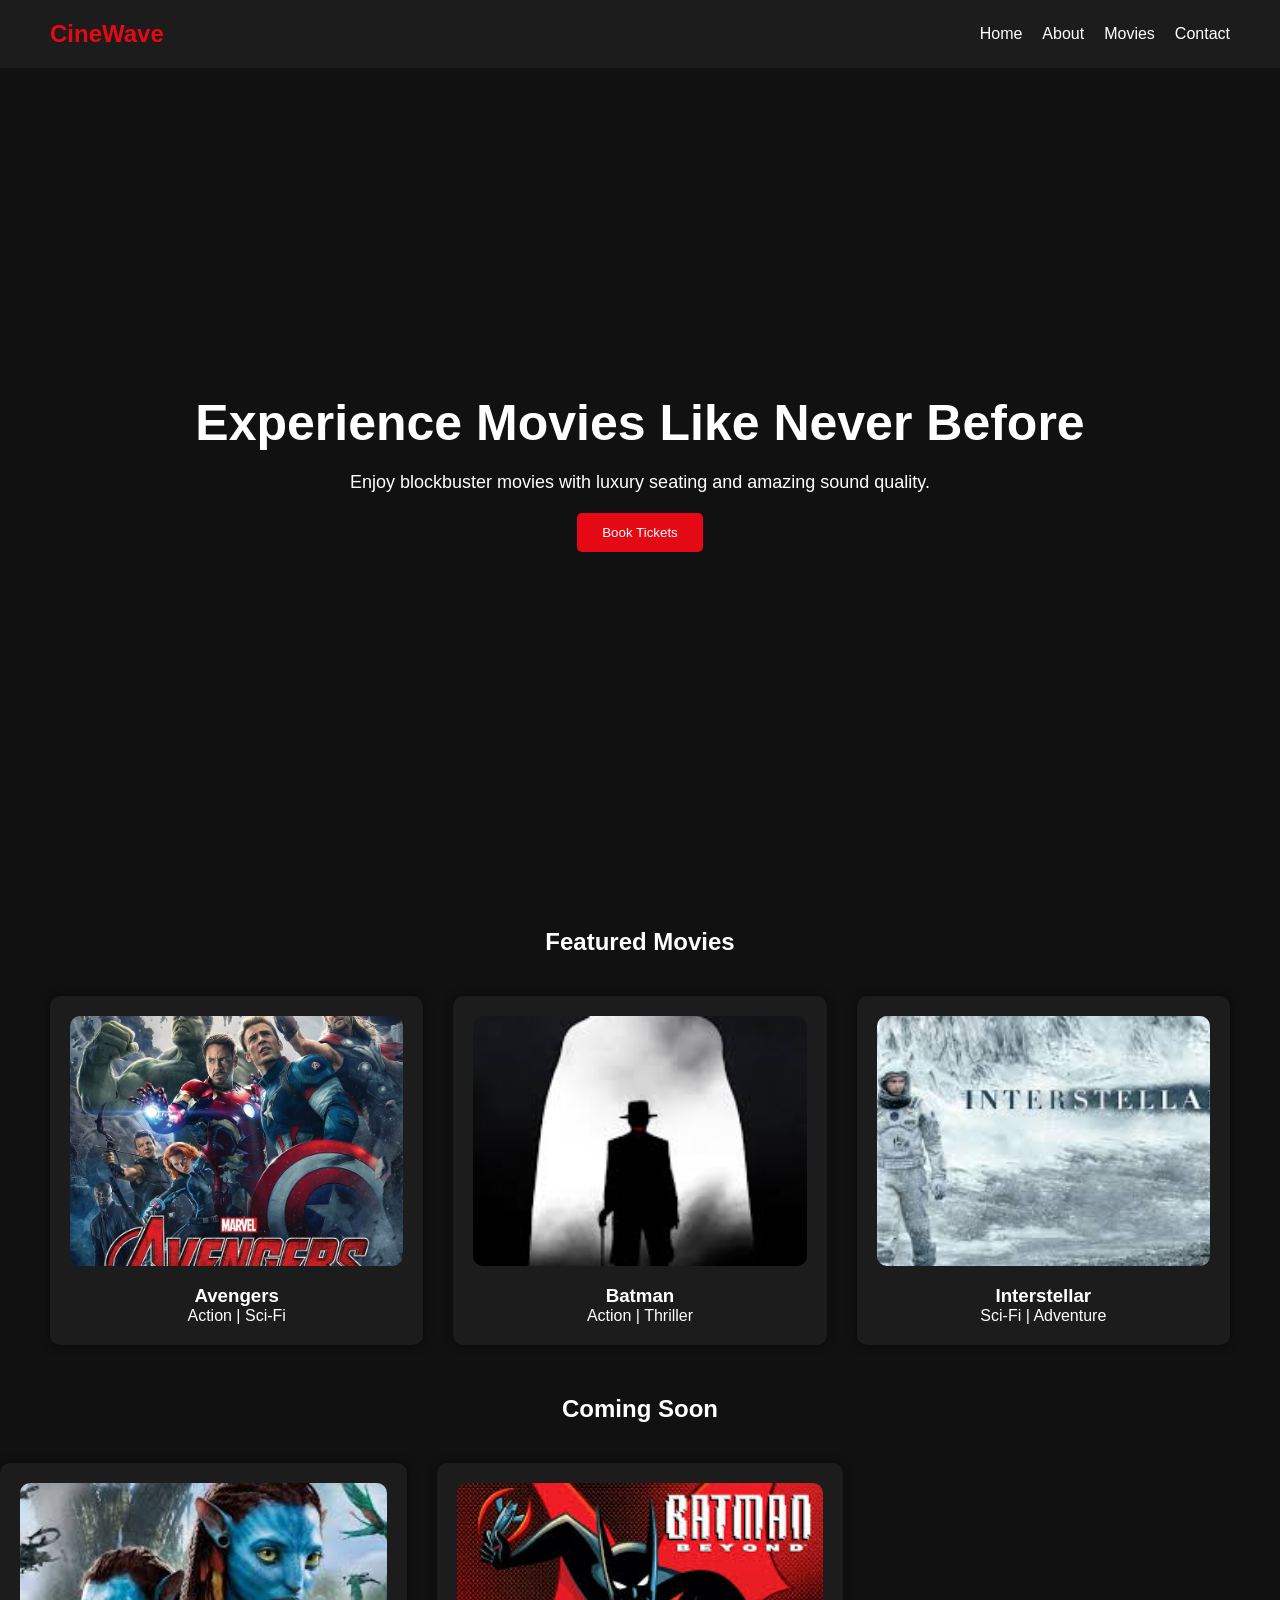
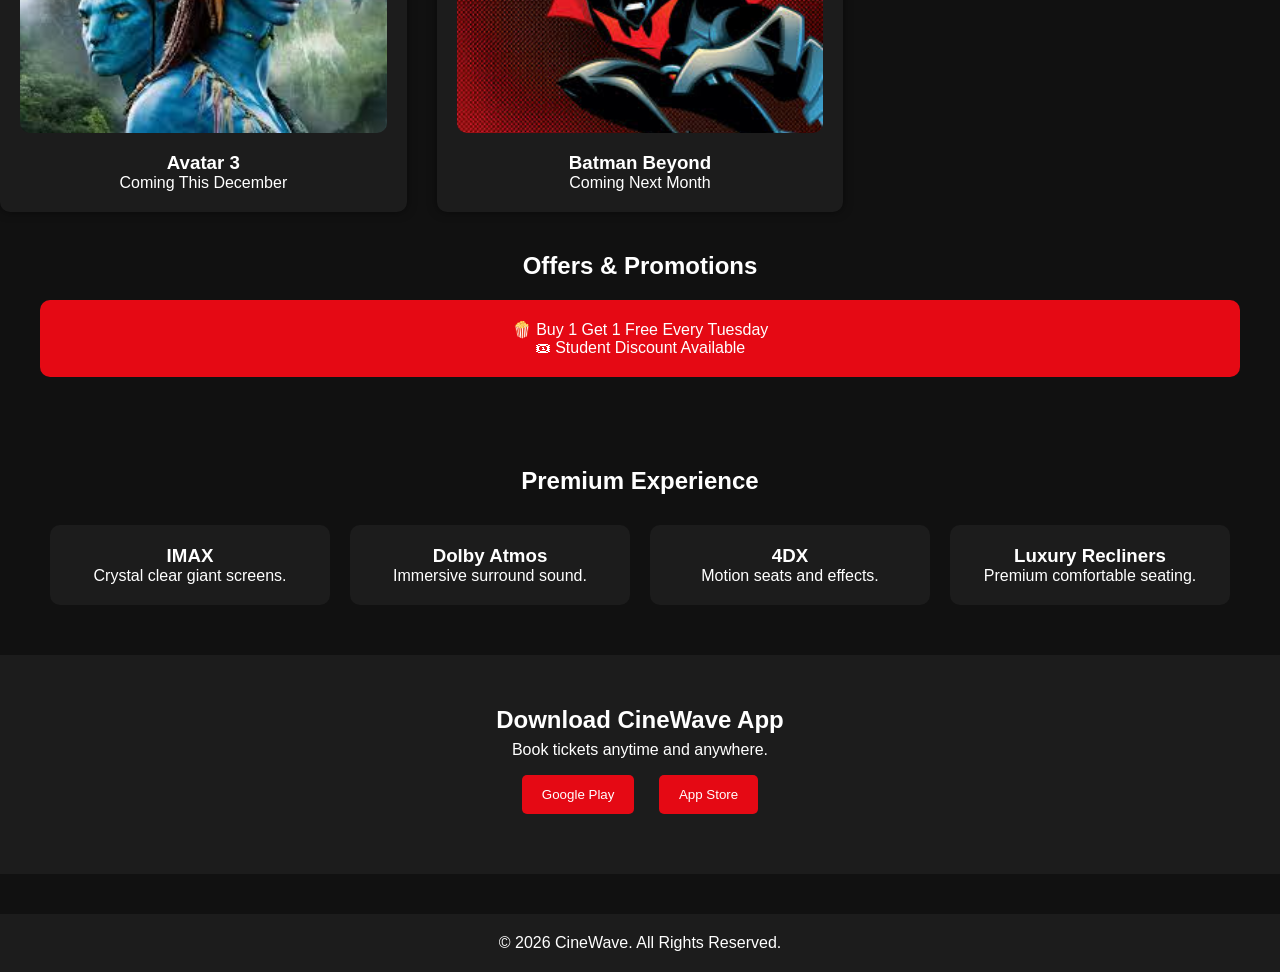
<file: index.html>
<!DOCTYPE html>
<html lang="en">

<head>
    <meta charset="UTF-8">
    <meta name="viewport" content="width=device-width, initial-scale=1.0">
    <title>CineWave</title>
    <link rel="stylesheet" href="style.css">
</head>

<body>

    <header>
        <nav class="navbar">
            <h1 class="logo">CineWave</h1>

            <ul class="nav-links">
                <li><a href="index.html">Home</a></li>
                <li><a href="about.html">About</a></li>
                <li><a href="movies.html">Movies</a></li>
                <li><a href="contact.html">Contact</a></li>
            </ul>
        </nav>
    </header>



    <section class="hero">
        <div class="hero-text">
            <h2>Experience Movies Like Never Before</h2>
            <p>Enjoy blockbuster movies with luxury seating and amazing sound quality.</p>

            <button onclick="showMessage()">Book Tickets</button>
        </div>
    </section>



    <section class="movies-section">
        <h2>Featured Movies</h2>

        <div class="movie-container">

            <div class="movie-card">
                <img src="images/avengers1.jpg" alt="Movie">
                <h3>Avengers</h3>
                <p>Action | Sci-Fi</p>
            </div>

            <div class="movie-card">
                <img src="images/batman.jpg" alt="Movie">
                <h3>Batman</h3>
                <p>Action | Thriller</p>
            </div>

            <div class="movie-card">
                <img src="images/inyersteller.jpg" alt="Movie">
                <h3>Interstellar</h3>
                <p>Sci-Fi | Adventure</p>
            </div>

        </div>
    </section>

    <section class="upcoming-section">
        <h2>Coming Soon</h2>

        <div class="movie-container">

            <div class="movie-card">
                <img src="images/avtar.jpg" alt="Movie">
                <h3>Avatar 3</h3>
                <p>Coming This December</p>
            </div>

            <div class="movie-card">
                <img src="images/Batman Beyond.jpg" alt="Movie">
                <h3>Batman Beyond</h3>
                <p>Coming Next Month</p>
            </div>

        </div>
    </section>

    <section class="offers">
        <h2>Offers & Promotions</h2>

        <div class="offer-box">
            <p>🍿 Buy 1 Get 1 Free Every Tuesday</p>
            <p>🎟 Student Discount Available</p>
        </div>
    </section>

    <section class="experience-section">
        <h2>Premium Experience</h2>

        <div class="experience-container">

            <div class="experience-card">
                <h3>IMAX</h3>
                <p>Crystal clear giant screens.</p>
            </div>

            <div class="experience-card">
                <h3>Dolby Atmos</h3>
                <p>Immersive surround sound.</p>
            </div>

            <div class="experience-card">
                <h3>4DX</h3>
                <p>Motion seats and effects.</p>
            </div>

            <div class="experience-card">
                <h3>Luxury Recliners</h3>
                <p>Premium comfortable seating.</p>
            </div>

        </div>
    </section>

    <section class="app-banner">
        <h2>Download CineWave App</h2>
        <p>Book tickets anytime and anywhere.</p>

        <button onclick="openPlayStore()">Google Play</button>
        <button onclick="openAppStore()">App Store</button>
    </section>


    <!-- Footer -->
    <footer>
        <p>© 2026 CineWave. All Rights Reserved.</p>
    </footer>


    <script src="script.js"></script>
</body>

</html>
</file>
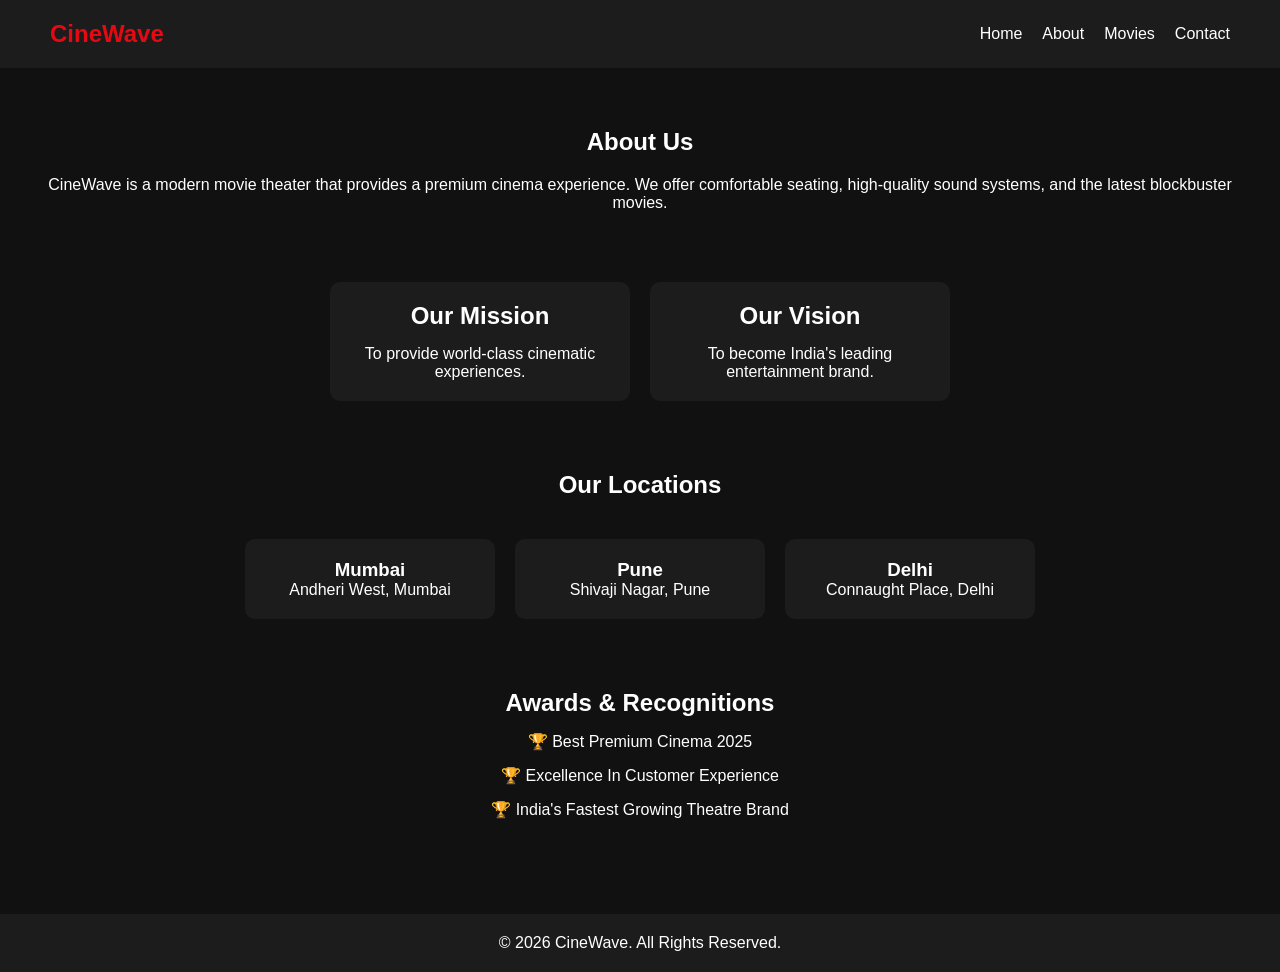
<file: about.html>
<title>About - CineWave</title>
<link rel="stylesheet" href="style.css">
</head>

<body>

    <header>
        <nav class="navbar">
            <h1 class="logo">CineWave</h1>

            <ul class="nav-links">
                <li><a href="index.html">Home</a></li>
                <li><a href="about.html">About</a></li>
                <li><a href="movies.html">Movies</a></li>
                <li><a href="contact.html">Contact</a></li>
            </ul>
        </nav>
    </header>


    <section class="page-section">
        <h2>About Us</h2>

        <p>
            CineWave is a modern movie theater that provides a premium cinema experience.
            We offer comfortable seating, high-quality sound systems, and the latest blockbuster movies.
        </p>
    </section>

    <section class="mission-section">

        <div class="mission-box">
            <h2>Our Mission</h2>
            <p>To provide world-class cinematic experiences.</p>
        </div>

        <div class="mission-box">
            <h2>Our Vision</h2>
            <p>To become India's leading entertainment brand.</p>
        </div>

    </section>

    <section class="locations-section">
        <h2>Our Locations</h2>

        <div class="location-container">

            <div class="location-card">
                <h3>Mumbai</h3>
                <p>Andheri West, Mumbai</p>
            </div>

            <div class="location-card">
                <h3>Pune</h3>
                <p>Shivaji Nagar, Pune</p>
            </div>

            <div class="location-card">
                <h3>Delhi</h3>
                <p>Connaught Place, Delhi</p>
            </div>

        </div>
    </section>

    <section class="awards-section">
        <h2>Awards & Recognitions</h2>

        <ul>
            <li>🏆 Best Premium Cinema 2025</li>
            <li>🏆 Excellence In Customer Experience</li>
            <li>🏆 India's Fastest Growing Theatre Brand</li>
        </ul>
    </section>


    <footer>
        <p>© 2026 CineWave. All Rights Reserved.</p>
    </footer>

</body>

</html>
</file>
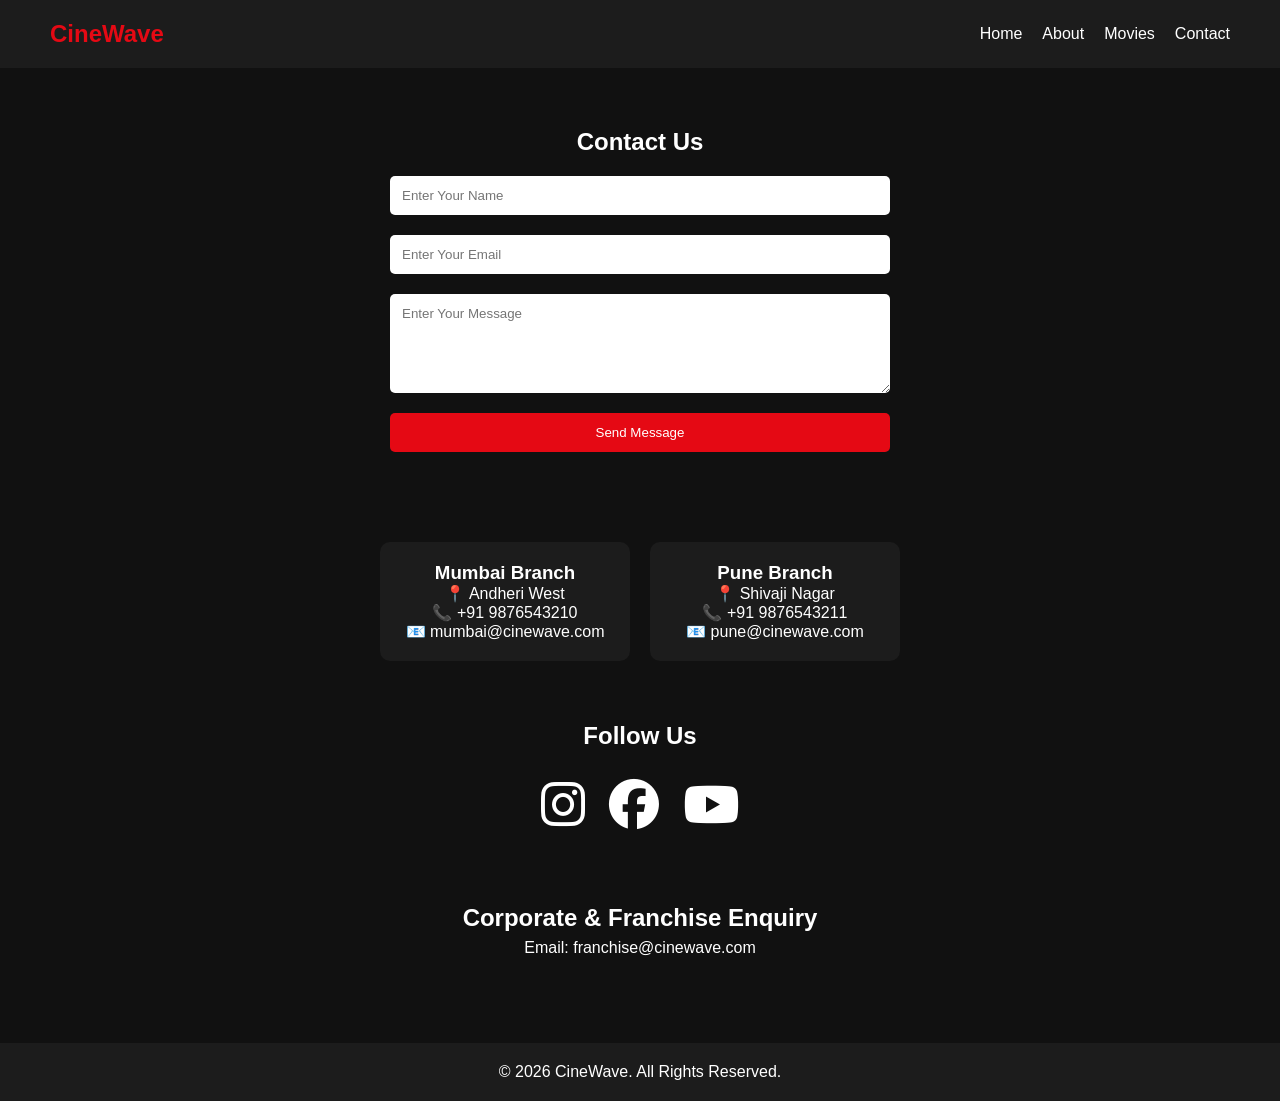
<file: contact.html>
<!DOCTYPE html>
<html lang="en">

<head>
    <meta charset="UTF-8">
    <meta name="viewport" content="width=device-width, initial-scale=1.0">
    <title>Contact - CineWave</title>
    <link rel="stylesheet" href="style.css">
    <link rel="stylesheet" href="https://cdnjs.cloudflare.com/ajax/libs/font-awesome/6.5.1/css/all.min.css">
</head>

<body>

    <header>
        <nav class="navbar">
            <h1 class="logo">CineWave</h1>

            <ul class="nav-links">
                <li><a href="index.html">Home</a></li>
                <li><a href="about.html">About</a></li>
                <li><a href="movies.html">Movies</a></li>
                <li><a href="contact.html">Contact</a></li>
            </ul>
        </nav>
    </header>


    <section class="page-section">
        <h2>Contact Us</h2>

        <form class="contact-form">
            <input type="text" placeholder="Enter Your Name">

            <input type="email" placeholder="Enter Your Email">

            <textarea rows="5" placeholder="Enter Your Message"></textarea>

            <button type="submit" onclick="Message()">Send Message</button>
        </form>
    </section>

    <section class="theatre-contact">

        <div class="location-card">
            <h3>Mumbai Branch</h3>
            <p>📍 Andheri West</p>
            <p>📞 +91 9876543210</p>
            <p>📧 mumbai@cinewave.com</p>
        </div>

        <div class="location-card">
            <h3>Pune Branch</h3>
            <p>📍 Shivaji Nagar</p>
            <p>📞 +91 9876543211</p>
            <p>📧 pune@cinewave.com</p>
        </div>

    </section>

    <section class="social-section">
        <h2>Follow Us</h2>

        <a href="https://instagram.com"><i class="fa-brands fa-instagram"></i></a>
        <a href="https://facebook.com"><i class="fa-brands fa-facebook"></i></a>
        <a href="https://youtube.com"><i class="fa-brands fa-youtube"></i></a>
    </section>

    <section class="franchise-section">
        <h2>Corporate & Franchise Enquiry</h2>

        <p>Email: franchise@cinewave.com</p>
    </section>

    <script src="script.js"></script>



    <footer>
        <p>© 2026 CineWave. All Rights Reserved.</p>
    </footer>

</body>

</html>
</file>
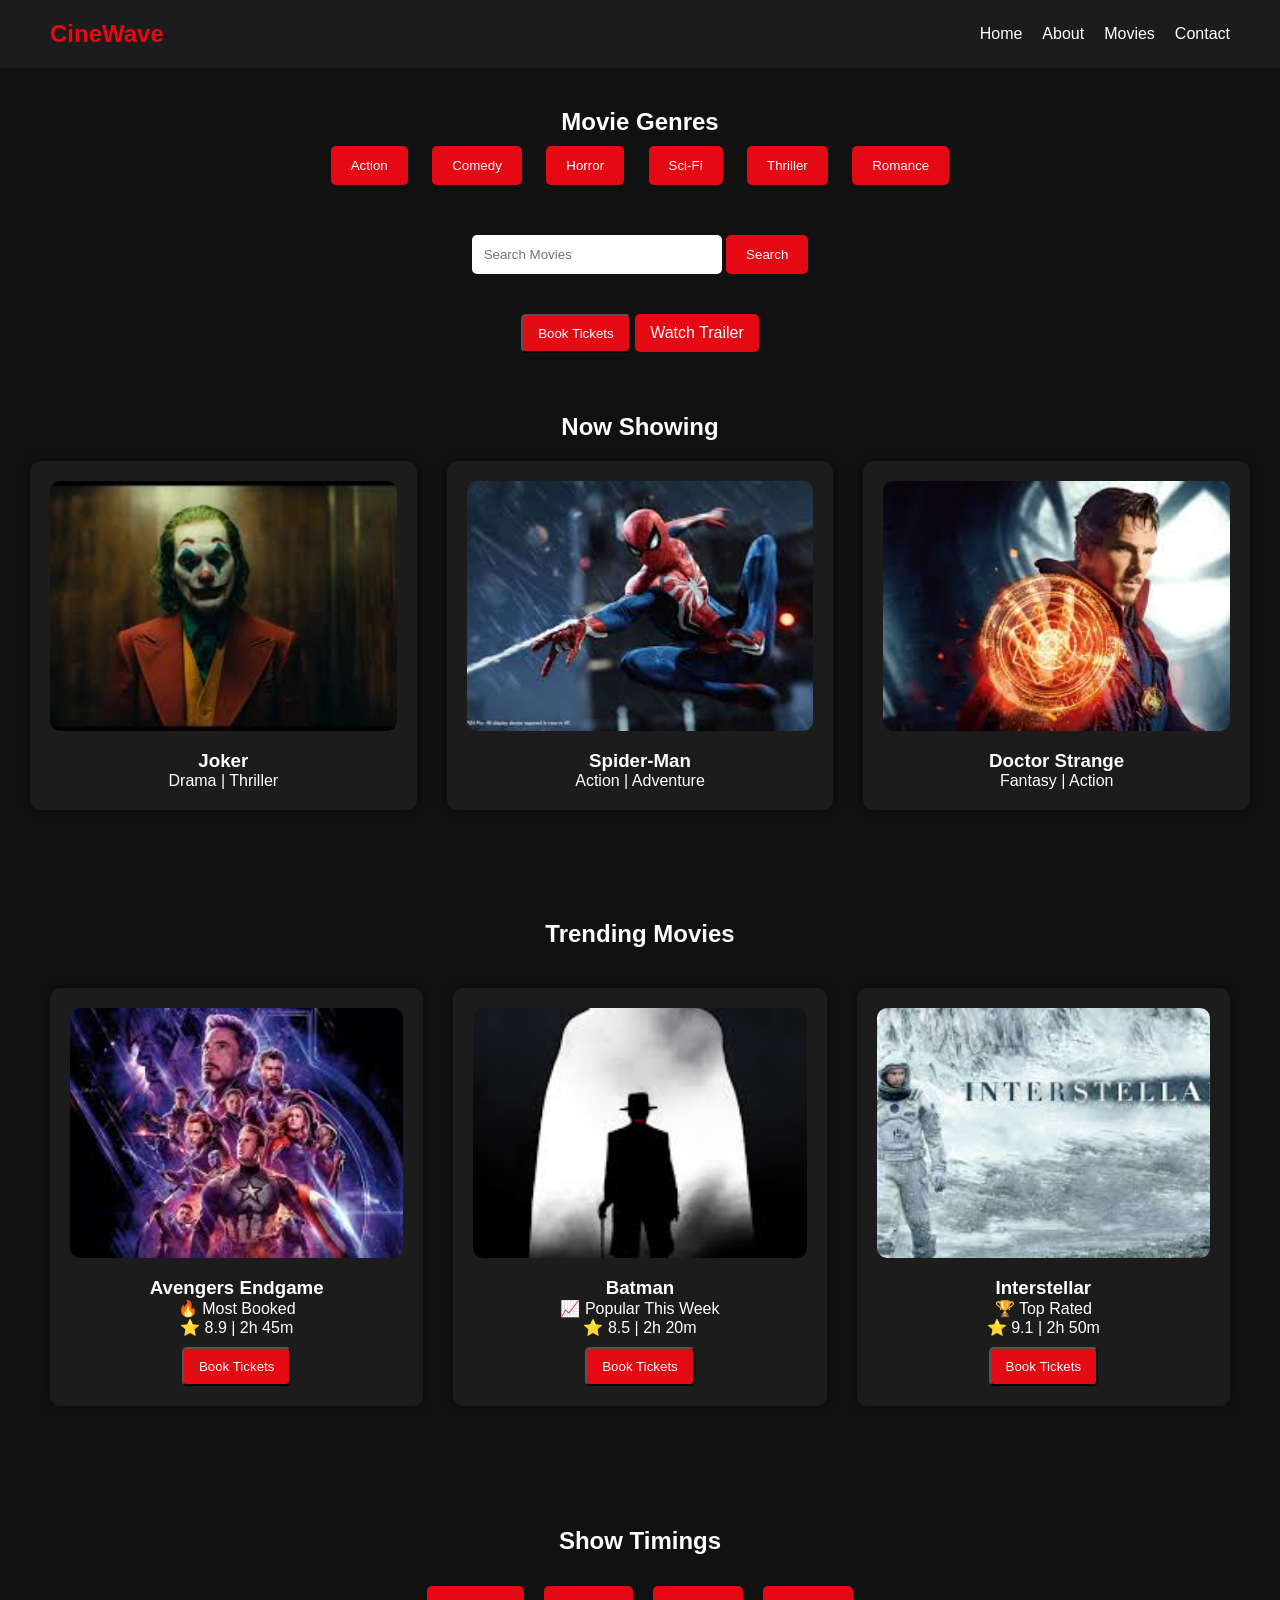
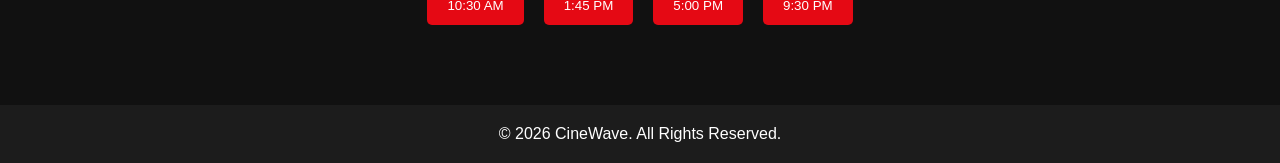
<file: movies.html>
<!DOCTYPE html>
<html lang="en">

<head>
    <meta charset="UTF-8">
    <meta name="viewport" content="width=device-width, initial-scale=1.0">
    <title>Movies - CineWave</title>
    <link rel="stylesheet" href="style.css">
</head>

<body>

    <header>
        <nav class="navbar">
            <h1 class="logo">CineWave</h1>

            <ul class="nav-links">
                <li><a href="index.html">Home</a></li>
                <li><a href="about.html">About</a></li>
                <li><a href="movies.html">Movies</a></li>
                <li><a href="contact.html">Contact</a></li>
            </ul>
        </nav>
    </header>

    <section class="genres-section">

        <h2>Movie Genres</h2>

        <div class="genre-container">

            <button>Action</button>
            <button>Comedy</button>
            <button>Horror</button>
            <button>Sci-Fi</button>
            <button>Thriller</button>
            <button>Romance</button>

        </div>

    </section>

    <div class="search-box">

        <input type="text" placeholder="Search Movies">

        <button>Search</button>

    </div>

    <div class="btn-container">
        <button class="book-btn" onclick="bookTicket()">Book Tickets</button>
        <a href="https://www.youtube.com" class="trailer-btn">Watch Trailer</a>
    </div>


    <section class="page-section">
        <h2>Now Showing</h2>

        <div class="movie-container">

            <div class="movie-card">
                <img src="images/joker.jpg" alt="Movie">
                <h3>Joker</h3>
                <p>Drama | Thriller</p>
            </div>

            <div class="movie-card">
                <img src="images/spider man.jpg" alt="Movie">
                <h3>Spider-Man</h3>
                <p>Action | Adventure</p>
            </div>

            <div class="movie-card">
                <img src="images/Doctor Strange.jpg" alt="Movie">
                <h3>Doctor Strange</h3>
                <p>Fantasy | Action</p>
            </div>

        </div>
    </section>

    <section class="trending-section">

        <h2>Trending Movies</h2>

        <div class="movie-container">

            <div class="movie-card">
                <img src="images/Avengers Endgame.jpg" alt="Movie">

                <h3>Avengers Endgame</h3>

                <p>🔥 Most Booked</p>

                <p>⭐ 8.9 | 2h 45m</p>

                <button class="book-btn" onclick="bookTicket()">Book Tickets</button>
            </div>


            <div class="movie-card">
                <img src="images/batman.jpg" alt="Movie">

                <h3>Batman</h3>

                <p>📈 Popular This Week</p>

                <p>⭐ 8.5 | 2h 20m</p>

                <button class="book-btn" onclick="bookTicket()">Book Tickets</button>
            </div>


            <div class="movie-card">
                <img src="images/inyersteller.jpg" alt="Movie">

                <h3>Interstellar</h3>

                <p>🏆 Top Rated</p>

                <p>⭐ 9.1 | 2h 50m</p>

                <button class="book-btn" onclick="bookTicket()">Book Tickets</button>
            </div>

        </div>

    </section>

    <section class="show-timings">

        <h2>Show Timings</h2>

        <div class="timing-container">

            <button>10:30 AM</button>

            <button>1:45 PM</button>

            <button>5:00 PM</button>

            <button>9:30 PM</button>

        </div>

    </section>

    <script src="script.js"></script>




    <footer>
        <p>© 2026 CineWave. All Rights Reserved.</p>
    </footer>

</body>

</html>
</file>
<file: style.css>
* {
    margin: 0;
    padding: 0;
    box-sizing: border-box;
    font-family: Arial, sans-serif;
}

body {
    background-color: #111;
    color: white;
}


/* Navbar */
.navbar {
    display: flex;
    justify-content: space-between;
    align-items: center;
    padding: 20px 50px;
    background-color: #1c1c1c;
}

.logo {
    color: #e50914;
}

.nav-links {
    display: flex;
    list-style: none;
    gap: 20px;
}

.nav-links a {
    text-decoration: none;
    color: white;
}

.nav-links a:hover {
    color: #e50914;
}


/* Hero Section */
.hero {
    height: 90vh;
    background-image: url('https://images.unsplash.com/photo-1489599849927-2ee91cede3ba?q=80&w=1200&auto=format&fit=crop');
    background-size: cover;
    background-position: center;

    display: flex;
    justify-content: center;
    align-items: center;
    text-align: center;
    padding: 20px;
}

.hero-text h2 {
    font-size: 50px;
    margin-bottom: 20px;
}

.hero-text p {
    font-size: 18px;
    margin-bottom: 20px;
}

.hero button {
    padding: 12px 25px;
    border: none;
    background-color: #e50914;
    color: white;
    border-radius: 5px;
    cursor: pointer;
}

.hero button:hover {
    background-color: red;
}


/* Movies */
.movies-section {
    padding: 50px;
}

.movies-section h2 {
    text-align: center;
    margin-bottom: 40px;
}

.movie-container {
    display: grid;
    grid-template-columns: repeat(3, 1fr);
    gap: 30px;
}

.movie-card {
    background-color: #1c1c1c;
    padding: 20px;
    border-radius: 10px;
    text-align: center;
    box-shadow: 0 0 10px rgba(0, 0, 0, 0.5);
}

.movie-card img {
    width: 100%;
    height: 250px;
    object-fit: cover;
    border-radius: 10px;
}

.movie-card h3 {
    margin-top: 15px;
}

.movie-card:hover {
    transform: translateY(-5px);
    transition: ease 0.3s;
}

.upcoming-section h2 {
    text-align: center;
    margin-bottom: 40px;
}


/* About Page */
.page-section {
    padding: 60px 30px;
    text-align: center;
}

.page-section h2 {
    margin-bottom: 20px;
}

.features {
    display: flex;
    justify-content: center;
    gap: 20px;
    padding: 30px;
    flex-wrap: wrap;
}

.feature-box {
    background-color: #1c1c1c;
    padding: 20px;
    width: 250px;
    border-radius: 10px;
}


/* Contact Form */
.contact-form {
    max-width: 500px;
    margin: auto;

    display: flex;
    flex-direction: column;
    gap: 20px;
}

.contact-form input,
.contact-form textarea {
    padding: 12px;
    border: none;
    border-radius: 5px;
}

.contact-form button {
    padding: 12px;
    border: none;
    background-color: #e50914;
    color: white;
    cursor: pointer;
    border-radius: 5px;
}

.contact-form button:hover {
    background-color: red;
}


/* Footer */
footer {
    text-align: center;
    padding: 20px;
    background-color: #1c1c1c;
    margin-top: 40px;
}


/* Responsive Design */
@media (max-width: 768px) {

    .navbar {
        flex-direction: column;
        gap: 15px;
    }

    .movie-container {
        grid-template-columns: 1fr;
    }

    .hero-text h2 {
        font-size: 35px;
    }

}

/* Offers */
.offers {
    padding: 40px;
    text-align: center;
}

.offer-box {
    background-color: #e50914;
    padding: 20px;
    border-radius: 10px;
    margin-top: 20px;
}


/* Experience Section */
.experience-section {
    padding: 50px;
    text-align: center;
}

.experience-container {
    display: grid;
    grid-template-columns: repeat(4, 1fr);
    gap: 20px;
    margin-top: 30px;
}

.experience-card {
    background-color: #1c1c1c;
    padding: 20px;
    border-radius: 10px;
    border-color: #e50914;

}

.experience-card:hover {
    transform: scale(1.05);
    transition: ease 0.3s;
}


/* App Banner */
.app-banner {
    padding: 50px;
    text-align: center;
    background-color: #1c1c1c;
    line-height: 30px;
}

.app-banner button {
    margin: 10px;
    padding: 12px 20px;
    background-color: #e50914;
    border: none;
    color: white;
    border-radius: 5px;
}


/* Mission Section */
.mission-section {
    display: flex;
    justify-content: center;
    gap: 20px;
    padding: 10px;
    flex-wrap: wrap;
    text-align: center;
}

.mission-box {
    width: 300px;
    background-color: #1c1c1c;
    padding: 20px;
    border-radius: 10px;
}

.mission-box h2 {
    margin-bottom: 15px;
}

.mission-box:hover {
    transform: translateY(-5px);
    transition: ease 0.3s;
}

/* Locations */
.location-container,
.theatre-contact {
    display: flex;
    justify-content: center;
    gap: 20px;
    flex-wrap: wrap;
    padding: 30px;
}

.location-card {
    background-color: #1c1c1c;
    padding: 20px;
    width: 250px;
    border-radius: 10px;
    text-align: center;
}

.locations-section h2 {
    text-align: center;
    padding: 10px;
    margin-top: 50px;
}


/* Awards */
.awards-section {
    text-align: center;
    padding: 40px;
}

.awards-section ul {
    list-style: none;
}

.awards-section li {
    margin: 15px 0;
}


/* Filter Buttons */
.filter-buttons {
    text-align: center;
    margin-bottom: 30px;
}

.filter-buttons button {
    margin: 10px;
    padding: 10px 20px;
    border: none;
    background-color: #e50914;
    color: white;
    border-radius: 5px;
}


/* Movie Buttons */
.book-btn,
.trailer-btn {
    display: inline-block;
    margin-top: 10px;
    padding: 10px 15px;
    background-color: #e50914;
    color: white;
    text-decoration: none;
    border-radius: 5px;
}

.btn-container {
    text-align: center;
}




/* Social Section */
.social-section {
    text-align: center;
    padding: 10px;
    line-height: 70px;
}

.social-section a {
    color: white;
    margin: 10px;
    text-decoration: none;
    font-size: 50px;
}


/* Franchise */
.franchise-section {
    text-align: center;
    padding: 40px;
    line-height: 30px;
}


/* Responsive */
@media (max-width:768px) {

    .experience-container {
        grid-template-columns: 1fr;
    }

}

.search-box {
    text-align: center;
    margin-bottom: 30px;
}

.search-box input {
    padding: 12px;
    width: 250px;
    border: none;
    border-radius: 5px;
}

.search-box button {
    padding: 12px 20px;
    background-color: #e50914;
    color: white;
    border: none;
    border-radius: 5px;
}

.genres-section {
    text-align: center;
    padding: 40px;
}

.genre-container button {
    margin: 10px;
    padding: 12px 20px;
    border: none;
    background-color: #e50914;
    color: white;
    border-radius: 5px;
}

/* Trending Movies */
.trending-section {
    padding: 50px;
}

.trending-section h2 {
    text-align: center;
    margin-bottom: 40px;
}


/* Show Timings */
.show-timings {
    text-align: center;
    padding: 40px;
    line-height: 90px;
}

.timing-container {
    display: flex;
    justify-content: center;
    gap: 20px;
    flex-wrap: wrap;
}

.timing-container button {
    padding: 12px 20px;
    border: none;
    background-color: #e50914;
    color: white;
    border-radius: 5px;
    cursor: pointer;
}

.timing-container button:hover {
    background-color: red;
}
</file>
